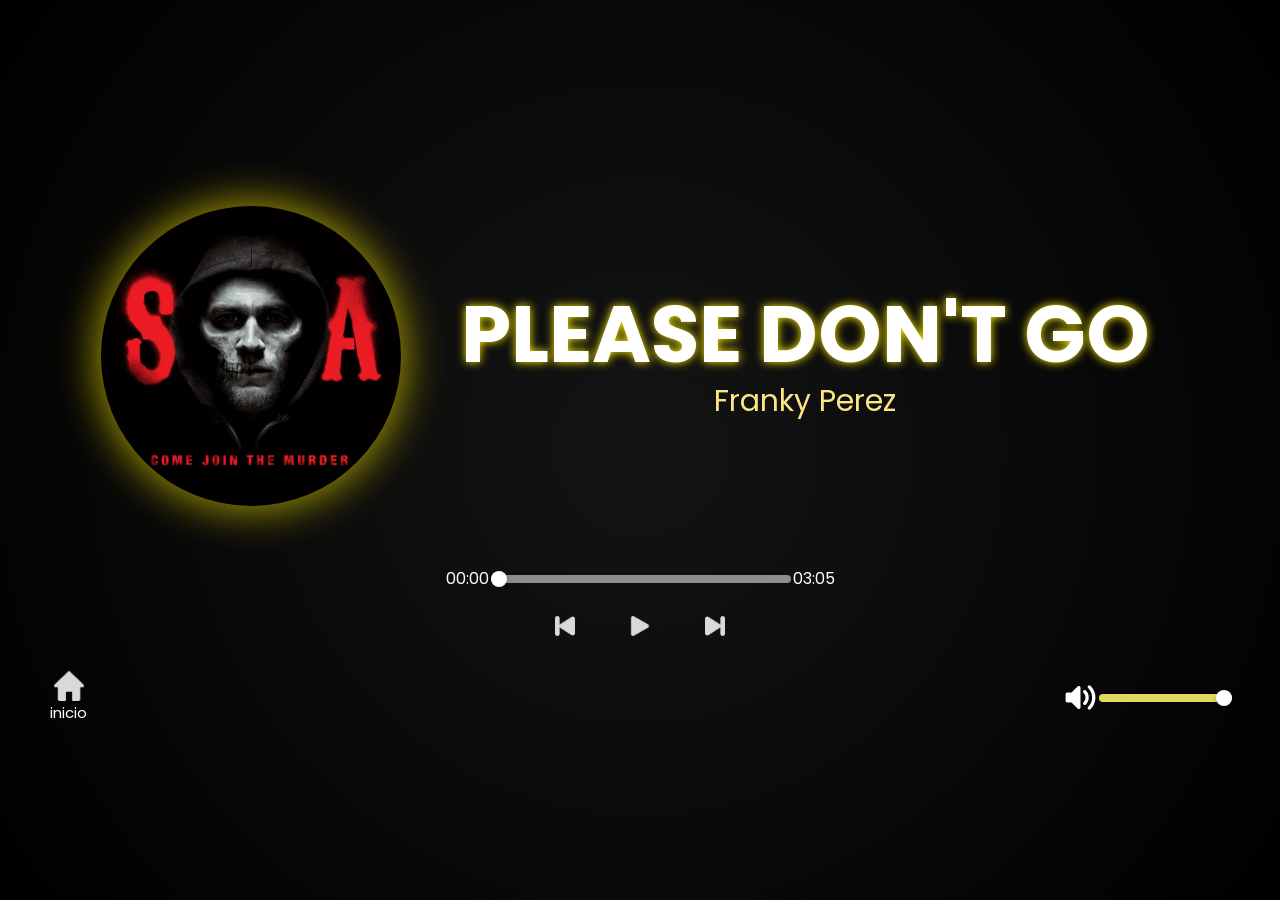
<file: emotions/happy.html>
<!DOCTYPE html>
<html lang="en">

<head>
    <meta charset="UTF-8">
    <meta name="viewport" content="width=device-width, initial-scale=1.0">
    <link rel="icon" href="data:,">
    <title>SpotVibe</title>
    <link rel="stylesheet" href="../estilos/happy.css">
    <link rel="stylesheet" href="../estilos/inicial.css">

    <link rel="preconnect" href="https://fonts.googleapis.com">
    <link rel="preconnect" href="https://fonts.gstatic.com" crossorigin>
    <link href="https://fonts.googleapis.com/css2?family=Monoton&family=Poppins:wght@400;500;600;700&display=swap" rel="stylesheet">
</head>

<body>
    <div class="musica">
        <img class="capa" src="" alt="">
        <div class="musica-nomes">
            <h2 class="titulo"></h2>
            <p class="artista"></p>
        </div>
    </div>

    <div class="bar">
        <span id="current">0:00</span>
        <input style="color: #dfd549;" type="range" id="progress" value="0" min="0">
        <span id="duration">0:00</span>
    </div>
    <div class="player">
        <button class="prev"><img class="img-botao" src="../img/previou.png" alt=""></button>
        <button class="play"></button>
        <button class="next"><img class="img-botao" src="../img/nexty.png" alt=""></button>
    </div>
    <audio class="meuAudio" src=""></audio>
    <div class="footer">
        <a class="inicio" href="../index.html">
            <img class="home-img" src="../img/home.png" alt="">
            <h3>inicio</h3>
        </a>
        <div class="som">
            <img class="soundIcon" src="../img/sound.png" alt="">
            <input style="color: #e0d85f;" type="range" id="sound" value="100" min="0" max="100" step="0.1">
        </div>
    </div>
    <script type="module" src="../happy.js"></script>
</body>

</html>
</file>
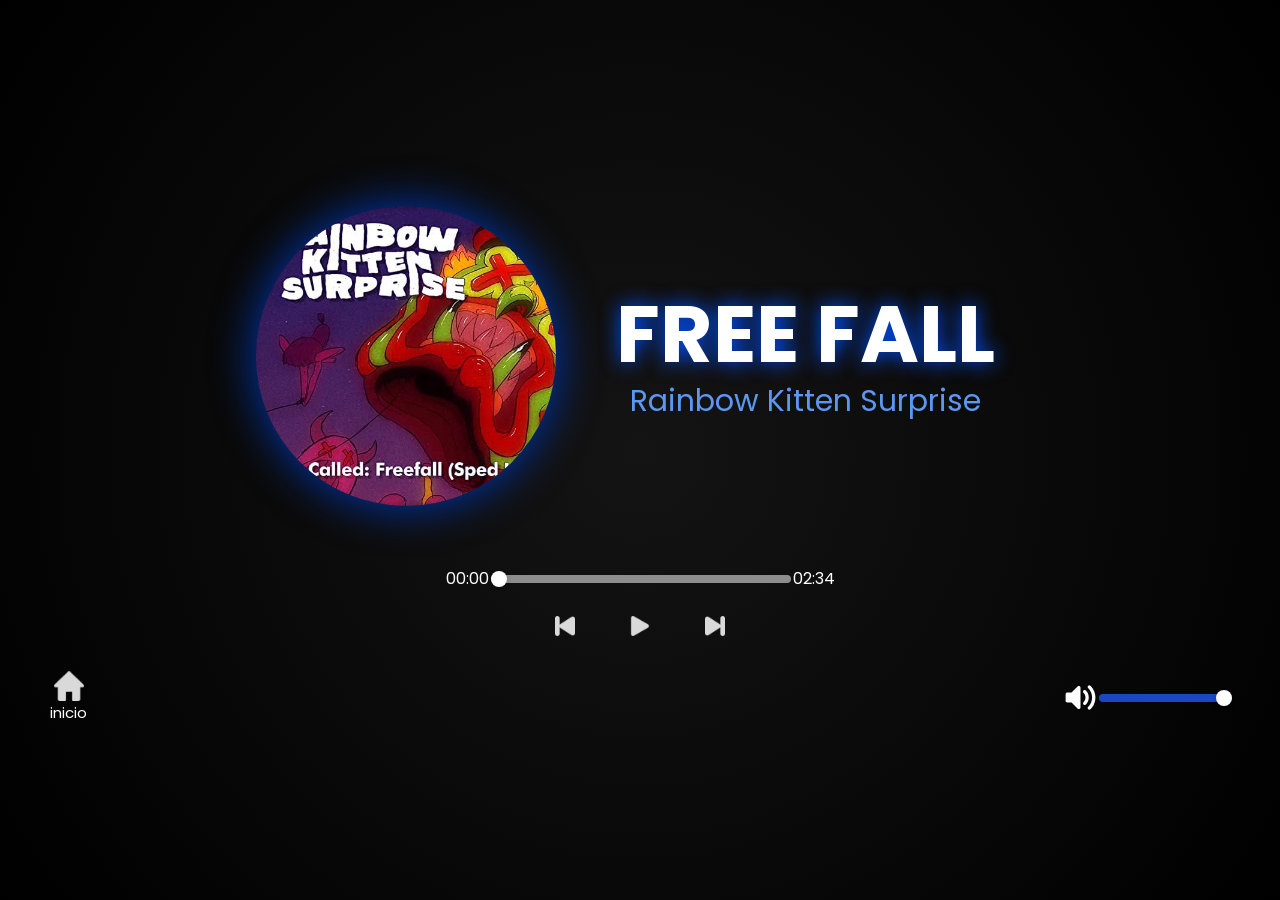
<file: emotions/sad.html>
<!DOCTYPE html>
<html lang="en">

<head>
    <meta charset="UTF-8">
    <meta name="viewport" content="width=device-width, initial-scale=1.0">
    <link rel="icon" href="data:,">
    <title>SpotVibe</title>
    <link rel="stylesheet" href="../estilos/sad.css">
    <link rel="stylesheet" href="../estilos/inicial.css">

    <link rel="preconnect" href="https://fonts.googleapis.com">
    <link rel="preconnect" href="https://fonts.gstatic.com" crossorigin>
    <link href="https://fonts.googleapis.com/css2?family=Monoton&family=Poppins:wght@400;500;600;700&display=swap" rel="stylesheet">
</head>

<body>
    <div class="musica">
        <img class="capa" src="" alt="">
        <div class="musica-nomes">
            <h2 class="titulo"></h2>
            <p class="artista"></p>
        </div>
    </div>

    <div class="bar">
        <span id="current">0:00</span>
        <input style="color: #0632aa;" type="range" id="progress" value="0" min="0">
        <span id="duration">0:00</span>
    </div>
    <div class="player">
        <button class="prev"><img class="img-botao" src="../img/previou.png" alt=""></button>
        <button class="play"></button>
        <button class="next"><img class="img-botao" src="../img/nexty.png" alt=""></button>
    </div>
    <audio controls class="meuAudio" src=""></audio>
    <div class="footer">
        <a class="inicio" href="../index.html">
            <img class="home-img" src="../img/home.png" alt="">
            <h3>inicio</h3>
        </a>
        <div class="som">
            <img class="soundIcon" src="../img/sound.png" alt="">
            <input style="color: #1a47c2;" type="range" id="sound" value="100" min="0" max="100" step="0.1">
        </div>
    </div>
    <script type="module" src="../script.js"></script>
</body>

</html>
</file>
<file: estilos/happy.css>
h1 {
  font-family: "Poppins", sans-serif;
  font-weight: 600;
  font-style: normal;
  text-align: center;
  font-size: 120px;
  margin: 0;
  margin-bottom: -20px;
  color: #ecea57;
  -webkit-text-stroke: 5px #e7ca4a;
  text-transform: uppercase;
}

h2 {
  font-family: "Poppins", sans-serif;
  color: rgb(255, 255, 255);
  text-shadow: 0px 0px 10px #ffee00;
  font-size: 80px;
  font-weight: bold;
  text-transform: uppercase;
  text-align: center;
  line-height: 1;
  width: fit-content;
  margin: 5px 30px;
}

p {
  font-family: "Poppins", sans-serif;
  color: #fce684;
  font-size: 30px;
  text-align: center;
  margin-top: 0px;
  margin-bottom: 0;
  grid-column: 1;
}

span {
  font-family: "Poppins", sans-serif;
  color: white;
}

.musica {
  display: grid;
  grid-template-columns: auto auto;
  justify-content: center;
  align-items: center;
  margin-top: 30px;
}

.musica-nomes {
  display: grid;
  align-items: center;
  justify-items: center;
  margin-left: 30px;
}

.capa {
  background-color: white;
  width: 300px;
  border-radius: 50%;
  animation: girar 30s linear infinite;
  animation-play-state: paused;
  box-shadow: 0 0 40px 4px #a39903;
}

.capa.ativo {
  animation-play-state: running;
}

@keyframes girar {
  from {
    transform: rotate(0deg);
  }
  to {
    transform: rotate(-360deg);
  }
}

.capa:hover {
  box-shadow: 0 0 40px 4px #ffe603;
}

.emotions-vibe {
  font-size: 100px;
}
</file>
<file: estilos/inicial.css>
@import url(../estilos/geral.css);
@import url(../estilos/media.css);
</file>
<file: estilos/sad.css>
h2 {
  font-family: "Poppins", sans-serif;
  color: rgb(255, 255, 255);
  text-shadow: 0px 0px 20px #0051ff;
  font-size: 80px;
  font-weight: bold;
  text-transform: uppercase;
  text-align: center;
  line-height: 1;
  width: fit-content;
  margin: 5px 30px;
}

p {
  font-family: "Poppins", sans-serif;
  color: #5c98f3;
  font-size: 30px;
  text-align: center;
  margin-top: 0px;
  margin-bottom: 0;
  grid-column: 1;
}

span {
  font-family: "Poppins", sans-serif;
  color: white;
}

.musica {
  display: grid;
  grid-template-columns: auto auto;
  justify-content: center;
  align-items: center;
  margin-top: 30px;
}

.musica-nomes {
  display: grid;
  align-items: center;
  justify-items: center;
  margin-left: 30px;
}

.capa {
  background-color: white;
  width: 300px;
  border-radius: 50%;
  animation: girar 30s linear infinite;
  animation-play-state: paused;
  box-shadow: 0 0 40px 4px #00319c;
}

.capa.ativo {
  animation-play-state: running;
}

@keyframes girar {
  from {
    transform: rotate(0deg);
  }
  to {
    transform: rotate(-360deg);
  }
}

.capa:hover {
  box-shadow: 0 0 40px 4px #0051ff;
}

.emotions-vibe {
  font-size: 100px;
}
</file>
